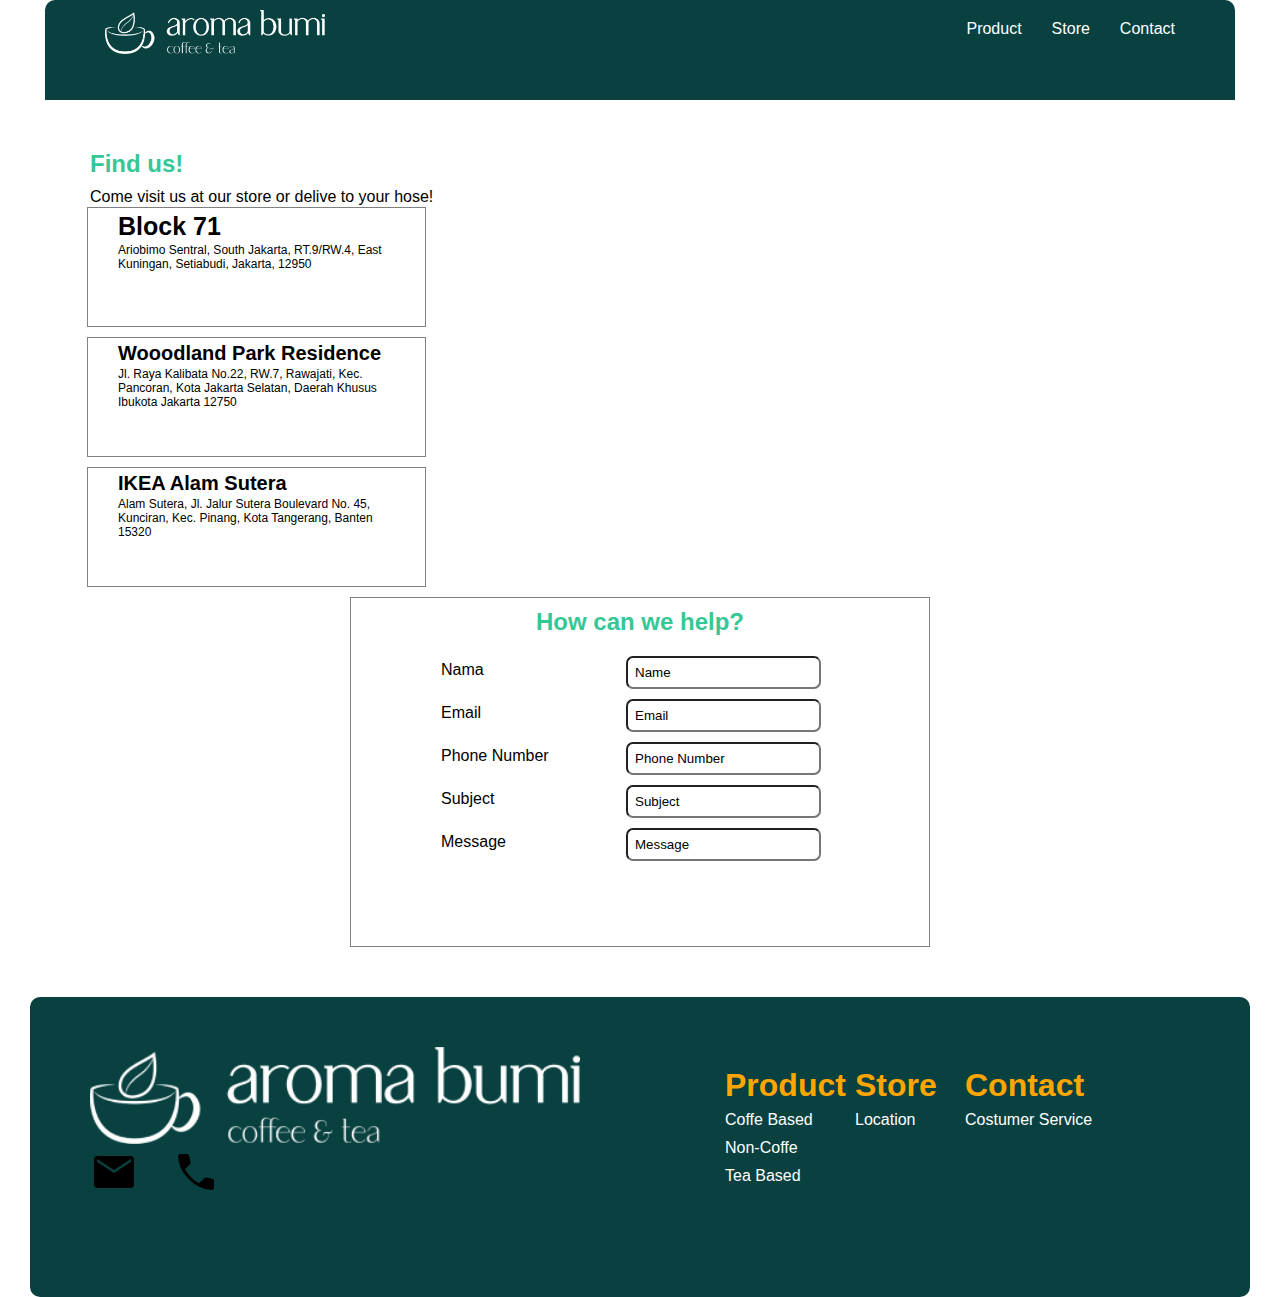
<file: contact.html>
<!DOCTYPE html>
<html lang="en">
<head>
    <meta charset="UTF-8">
    <meta http-equiv="X-UA-Compatible" content="IE=edge">
    <meta name="viewport" content="width=device-width, initial-scale=1.0">
    <title>Document</title>
    <link rel="stylesheet" href="stylesheet.css">
</head>
<body>
    <header>
    <div class="header">
        <div class="container">
            <div class="header-left"><img src="images/Logo White.png" ></div>
                <div class="header-right">
                    <a href="index.html">Product</a>
                    <a href="store.html">Store</a>
                    <a href="contact.html">Contact</a>
                </div>
        </div>
    </header>
        <section class="contact">
            <div class="container">
                <div class="heading">
                    <h2>Find us!</h2>
                    <p>Come visit us at our store or delive to your hose!</p>
                    <div class="heading1">
                        <h2>Block 71</h2>
                        <p>Ariobimo Sentral, South Jakarta, RT.9/RW.4,
                            East Kuningan, Setiabudi, Jakarta, 12950</p>
                    </div>
                    <div class="heading1">
                        <h3>Wooodland Park Residence</h3>
                        <p>Jl. Raya Kalibata No.22, RW.7, Rawajati, Kec.
                            Pancoran, Kota Jakarta Selatan, Daerah
                            Khusus Ibukota Jakarta 12750</p>
                    </div>
                    <div class="heading1">
                        <h3>IKEA Alam Sutera</h3>
                        <p>Alam Sutera, Jl. Jalur Sutera Boulevard
                            No. 45, Kunciran, Kec. Pinang, Kota
                            Tangerang, Banten 15320</p>
                    </div>
                </div>
                <div class="maps">
                    <div class="container">
                        <div class="maps-gambar">
                            <iframe src="https://www.google.com/maps/embed?pb=!1m18!1m12!1m3!1d253840.6529527678!2d106.68942805592759!3d-6.22938669516279!2m3!1f0!2f0!3f0!3m2!1i1024!2i768!4f13.1!3m3!1m2!1s0x2e69f3e945e34b9d%3A0x5371bf0fdad786a2!
                            2sJakarta%2C%20Daerah%20Khusus%20Ibukota%20Jakarta!5e0!3m2!1sid!2sid!
                            4v1679496352461!5m2!1sid!2sid" width="600" height="450" style="border:0;"allowfullscreen=""loading="lazy" referrerpolicy="no-referrer-when-downgrade"></iframe>
                        </div>
                    </div>
                </div>
                <form>
                    <div class="formulir">
                        <div class="container">
                            <div class="heading">
                                <h2>How can we help?</h2>
                            </div>
                        </div>
                        <div class="froms">
                            <div class="form">
                                <div class="form">
                                    <label>Nama </label>
                                    <input type="text" value="Name">
                                    <label>Email </label>
                                    <input type="text" value="Email">
                                    <label>Phone Number </label>
                                    <input type="text" value="Phone Number">
                                    <label>Subject </label>
                                    <input type="text" value="Subject">
                                    <label>Message</label>
                                    <input type="text" value="Message">
                                </div>
                            </div>
                        </div>
                    </div>
                </form>
            </div>
        </section>
        <section id="footer">
            <div class="container">
                <div class="logo">
                    <img src="images/Logo White.png">
                </div>
                <div>
                    <img src="images/MAIL ICON.svg" alt="">
                    <img src="images/PHONE ICON.svg" alt="">
                </div>
            </div>
            <div class="lisan-kanan">
                <h1>Product</h1>
                <li>Coffe Based</li>
                <li>Non-Coffe</li>
                <li>Tea Based</li>
            </div>
            <div class="lisan-kanan2">
                <h1>Store</h1>
                <li>Location</li>
            </div>
            <div class="lisan-kanan3">
                <h1>Contact</h1>
                <li>Costumer Service</li>
            </div>
        </section>
</body>
</html>
</file>
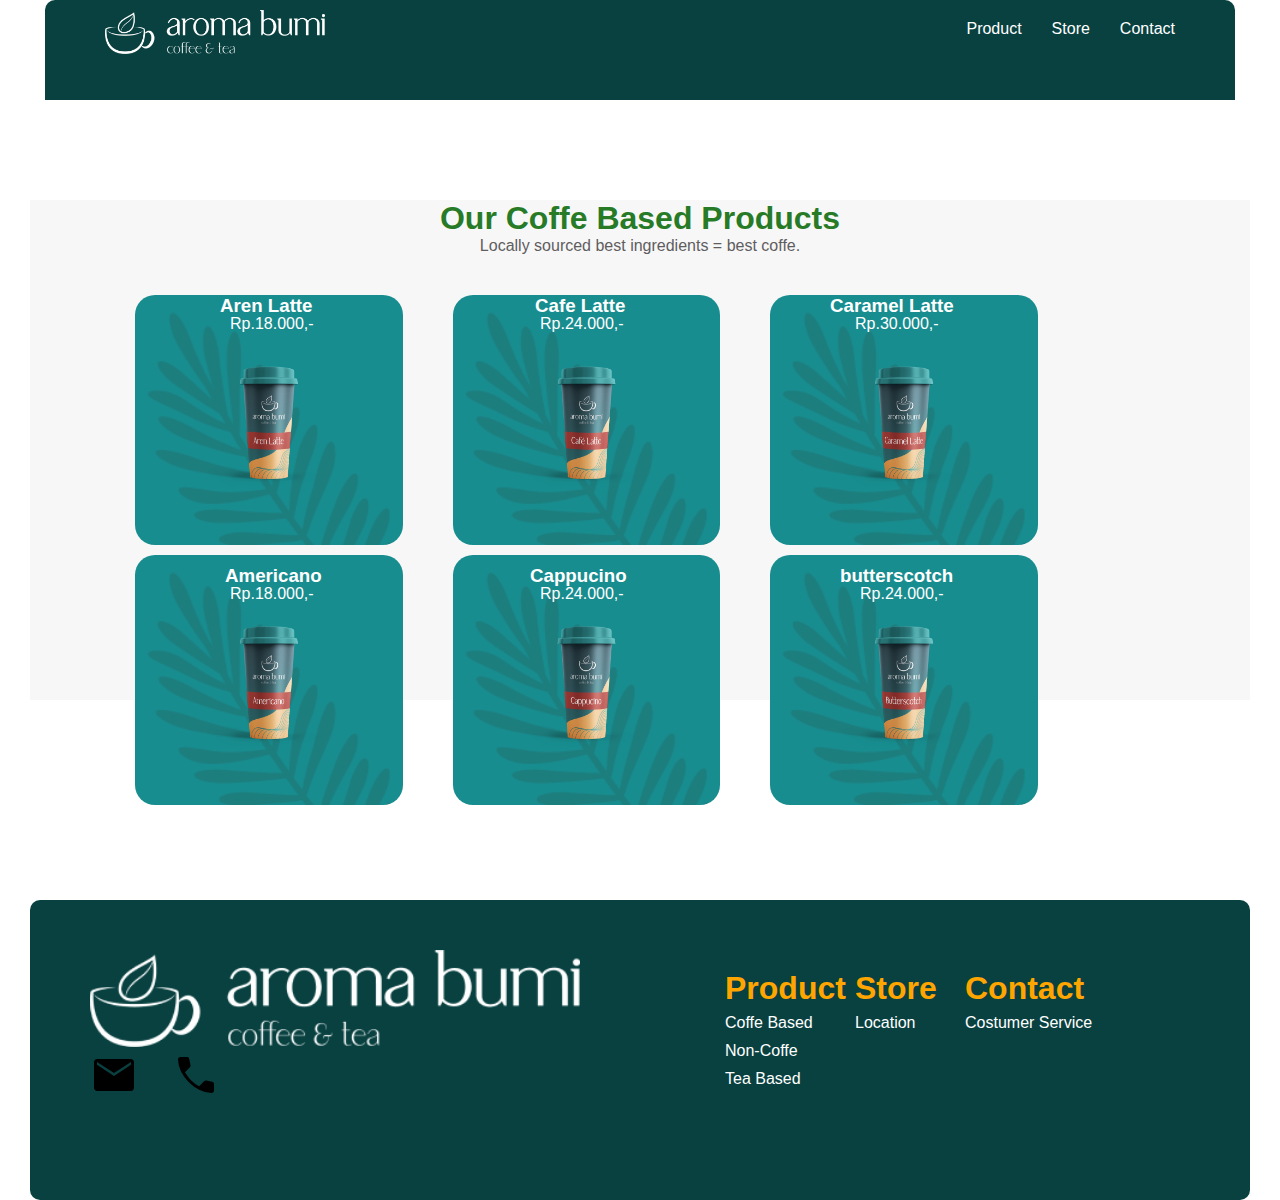
<file: store.html>
<!DOCTYPE html>
<html lang="en">
<head>
    <meta charset="UTF-8">
    <meta http-equiv="X-UA-Compatible" content="IE=edge">
    <meta name="viewport" content="width=device-width, initial-scale=1.0">
    <link rel="stylesheet" href="stylesheet.css">
    <title>Document</title>
</head>
<body>
    <header>
    <div class="header">
        <div class="container">
            <div class="header-left"><img src="images/Logo White.png" ></div>
                <div class="header-right">
                    <a href="index.html">Product</a>
                    <a href="store.html">Store</a>
                    <a href="contact.html">Contact</a>
                </div>
        </div>
    </div>
</header>
        <div class="store">
            <div class="container">
                <div class="store-tls">
                    <h2 class="store-tls1">Our Coffe Based Products</h2>
                    <p class="store-tls2">Locally sourced best ingredients = best coffe.</p>
                </div>
                <div class="stores">
                    <div class="store_menu">
                    <div class="store-gbr">
                        <h3>Aren Latte</h3>
                        <p>Rp.18.000,-</p>
                        <img src="images/aren latte.png">
                    </div>
                </div>
                <div class="store_menu">
                    <div class="store-gbr">
                        <h3 class="store1">Cafe Latte</h3>
                        <p class="storep">Rp.24.000,-</p>
                        <img src="images/cafe latte.png">
                        <div class="stores-ktr">
                        </div>
                    </div>
                </div>
                <div class="store_menu">
                    <div class="store-gbr">
                        <h3 class="store2">Caramel Latte</h3>
                        <p class="strip">Rp.30.000,-</p>
                        <img src="images/caramel latte.png">
                    </div>
                </div>
                <div class="store_menu">
                    <div class="store-gbr">
                        <h3 class="store3">Americano</h3>
                        <p class="strip1">Rp.18.000,-</p>
                        <img src="images/americano.png">
                    </div>
                </div>
                <div class="store_menu">
                    <div class="store-gbr">
                        <h3 class="store4">Cappucino</h3>
                        <p class="strip2">Rp.24.000,-</p>
                        <img src="images/cappucino.png">
                    </div>
                </div>
                <div class="store_menu">
                    <div class="store-gbr">
                        <h3 class="store5">butterscotch</h3>
                        <p class="strip3">Rp.24.000,-</p>
                        <img src="images/butterscotch.png" alt="">
                    </div>
                </div>
            </div>
                </div>
            <div class="clear"></div>
        </div>
        <section id="footer">
            <div class="container">
                <div class="logo">
                    <img src="images/Logo White.png">
                </div>
                <div>
                    <img src="images/MAIL ICON.svg" alt="">
                    <img src="images/PHONE ICON.svg" alt="">
                </div>
            </div>
            <div class="lisan-kanan">
                <h1>Product</h1>
                <li>Coffe Based</li>
                <li>Non-Coffe</li>
                <li>Tea Based</li>
            </div>
            <div class="lisan-kanan2">
                <h1>Store</h1>
                <li>Location</li>
            </div>
            <div class="lisan-kanan3">
                <h1>Contact</h1>
                <li>Costumer Service</li>
            </div>
        </section>
</body>
</html>
</file>
<file: stylesheet.css>
*{
    box-sizing: border-box;
    font-family: 'Lucida Sans', 'Lucida Sans Regular', 'Lucida Grande', 'Lucida Sans Unicode', Geneva, Verdana, sans-serif;
    margin: 0 auto;
    padding: 0 15px;
}
.clear{
    clear: both;
}
a{
    text-decoration: none;
}
.header-right a{
    text-decoration: none;
}
li{
    list-style: none;
}
.container{
    width: 100%;
    margin: 0;  
    background-size: cover;
    padding: 0 15px;
}
.header-left{
    float: left;
}
.header-left img{
    width: 250px;
    margin-top: 10px;
}
.header-right{
    float: right;
}
.header-right a{
    float: left;
    color: white;
    margin-top: 20px;
}
.main{
    background-color: grey;
    border-radius: 10px;
    padding: 180px 0px 100px 0px;
    background-image: url(images/Coffe\ Header.png);
    background-size: cover;
    text-align: center;
    color: white;
}
.main h1 {
    opacity: 0.7;
    font-size: 45px;
}
.menu{
    float:left;
}
.menu img{
    margin-top: 80px;
    float: left;
    width: 35%;
    height: 500px;
    border-radius: 35px;
    margin-left: 150px;
}
.text h1{
    margin-left: 350px;
    text-align: center;
    margin-top: 80px;
    color: green;
}
.text p{
    margin-left: 600px;
}
.text-kiri{
    float:left
}
.text-kiri p{
    margin-bottom: 30px;
    margin-left: 150px;
}
.menu1{
    float:left;
}
.text-kiri h1{
    margin-top: 100px;
    margin-left: 150px;
}
.btn{
    color:white;
    background-color: red;
    padding: 10px 10px 10px 10px;
    border-radius: 7px;
    margin-left: 150px;
}
.isi{
    width: 100%;
}
.gambar1 img{
    width: 30%;
    margin-top: 50px;
    float: right;
    margin-right: 200px;
    border-radius: 35px;
}
.menu2{
    float: left;
}
.gbr img{
    width: 30%;
    height: 500px;
    border-radius:30px;
    margin-left: 150px;
    float: left;
    margin-top: 100px;
}
.menu2 .tls h1{
    margin-top: 100px;
    margin-left: 600px;
}
.menu2 .tls p{
    margin-left: 600px;
    margin-bottom: 50px;
}
.btn1{
    color:white;
    background-color: red;
    padding: 10px 10px 10px 10px;
    border-radius: 15px;
    margin-left: 130px;
    font-size: 32px;
}
.isi .tulis h2{
    float: left;
    text-align: center;
    margin-top: 100px;
    margin-left: 200px;
    font-size: 32px;
}
.isi_menu{
    float: left;
    position: initial;
}
.isi_menu .menu_gambar img{
    margin-top: 20px;
    float: left;
    width: 50%;
    margin-left: 140px;
}
.isi_menu1{
    float: left;
    position: initial;
    margin: 0 auto;
}
.isi_menu1 .menu_gambar1 img{
    float: left;
    margin-top: 20px;
    width: 200%;
    height: 220px;
    margin-left:-130px
}
.isi_menu2{
    float: left;
    position: initial;
    margin: 0 auto;
}
.isi_menu2 .menu_gambar2 img{
    float: left;
    margin-top: 20px;
    width: 75%;
    margin-left: -20px;
}
.isi_menu3{
    float: left;
    position: initial;
    margin: 0 auto;
}
.isi_menu3 .menu_gambar3 img{
    float: left;
    margin-top: 20px;
    width: 50%;
    margin-left:140px ;
}
.isi_menu4{
    float: left;
    position: initial;
    margin: 0 auto;
}
.isi_menu4 .menu_gambar4 img{
    float: left;
    margin-top: 20px;
    width: 200%;
    height: 220px;
    margin-left:-130px
}
.isi_menu5{
    float: left;
    position: initial;
    margin: 0 auto;
}
.isi_menu5 .menu_gambar5 img{
    float: left;
    margin-top: 20px;
    width: 75%;
    margin-left: -20px;
}
.ask{
    width: 100%;
}
.ask .ask_more h2{
    font-size: 50px;
    margin-top: 20px;
    text-align: center;
}
.ask .ask_more p{
    font-size: 20px;
    margin-top: 10px;
    text-align: center;
    margin-bottom: 30px;
}
.btn2{
    align-content: center;
    text-align: center;
    color:white;
    background-color: red;
    padding: 10px 80px 10px 80px;
    border-radius: 40px;
    margin-left: 400px;
    font-size: 20px;
    margin-bottom: 30px;
}
#footer{
    display: flex;
    border-radius: 10px;
    width: 100%;
    height: 300px;
    margin-top: 50px;
    background-color: #094141;
}
#footer .logo img{
    margin-top:50px ;
    width: 50%;
}
.lisan-kanan{
    float: left;
    margin: 0 auto;
}
.lisan-kanan h1{
    margin-left: -450px;
    color: orange;
    margin-top: 70px;
}
.lisan-kanan2{
    float: left;
}
.lisan-kanan li {
    display: block;
    margin-top: 7px;
    margin-bottom: 10px;
    margin-left: -450px;
    color: white;
}
.lisan-kanan2 h1{
    margin-left: -350px;
    color: orange;
    margin-top: 70px;
}
.lisan-kanan2 li{
    margin-top: 7px;
    margin-left: -350px;
    color: white;
}
.lisan-kanan3 h1{
    margin-left: -270px;
    color: orange;
    margin-top: 70px;
}
.lisan-kanan3 li{
    margin-top: 7px;
    margin-left: -270px;
    color: white;
}
.header{
    border-top-left-radius: 10px ;
    border-top-right-radius: 10px ;
    height: 100px;
    width: 100%;
    background-color: #094141;
}
.store{
  height: 500px;
  padding-bottom: 80px;
  background-color: #f7f7f7;
  text-align: center;
  margin-bottom: 200px;
}
.store-tls{
    padding-bottom: 30px;
    color: #5f5d60;
}
.store-tls .store-tls1{
    color : rgb(39, 123, 39);
}
.store .store-tls h2{
    text-align: center;
    margin-top: 100px;
    font-size: 32px;
}
.store-menu{
    float: left;
    width: 10%;
}
.store-gbr{
    position: relative;
}
.store-gbr h3{
    float: left;
    text-align: center;
    position: absolute;
    margin-top: 10px;
    margin-left: 100px;
    color: white;
}
.store-gbr p{
    text-align: center;
    position: absolute;
    margin-top: 30px;
    margin-left: 110px;
    color: white;
}
.store-gbr .store1 {
    margin-left: 415px;
}
.store-gbr .storep {
    margin-left: 420px;
}
.store-gbr .store2 {
    margin-left: 710px;
}
.store-gbr .strip {
    margin-left: 735px;
}
.store-gbr .store3 {
    margin-left: 105px;
    margin-top:280px;
}
.store-gbr .strip1 {
    margin-top: 300px;
}
.store-gbr .store4 {
    margin-left: 410px;
    margin-top:280px;
}
.store-gbr .strip2 {
    margin-left: 420px;
    margin-top: 300px;
}
.store-gbr .store5 {
    margin-left: 720px;
    margin-top:280px;
}
.store-gbr .strip3 {
    margin-left: 740px;
    margin-top: 300px;
    margin-bottom: 20px;
}
.store_menu .store-gbr img{
    float: left;
    margin-left: 30px;
    padding: 50px 50px 50px 50px;
    margin-right: 20px;
    margin-top: 10px;
    background-image: url(images/Coffee\ background.png);
    background-size: 100% 100%;
    height: 250px;
    border-radius: 20px;
    width: 25%;
}
.contact{
    float: left;
    width: 100%;
}
.heading h2{
    margin-top:50px ;
    color: rgb(54, 199, 151);
}
.heading p{
    margin-top:10px ;
    color: black;
}
.heading1{
    margin-left: 12px;
    height: 120px;
    margin-top: 1px;
    width: 30%;
    border: 1px solid grey;
    margin-bottom: 10px;
}
.heading1 h2{
    color: black;
    margin-top: 4px;
    font-size: 25px;
}
.heading1 p{
    margin-top: 2px;
    font-size: 12px;
}
.heading1 h3{
    color: black;
    margin-top: 4px;
    font-size: 20px;
}
.maps{
    margin-top: -400px;
    float: right;
    width: 100%;
}
.maps-gambar iframe{
    height: 350px;
    float:right;
    width: 50%;
}
form{
    overflow: hidden;
    border: 0.5px solid grey;
    width: 50%;
    height: 350px;
    margin-top: 10px;
    margin-bottom: 50px;
}
.formulir .heading h2 {
    text-align: center;
    margin-bottom: 10px;
    margin-top: 10px;
    color: rgb(54, 199, 151);
}
label{
    float: left;
    width: 200px;
    padding-right: 24px;
    margin-top: 15px;
}
input{
    width: calc(100% 50px);
    padding: 7px 7px 7px 7px;
    border-radius: 7px;
    margin-top: 10px;
}
</file>
